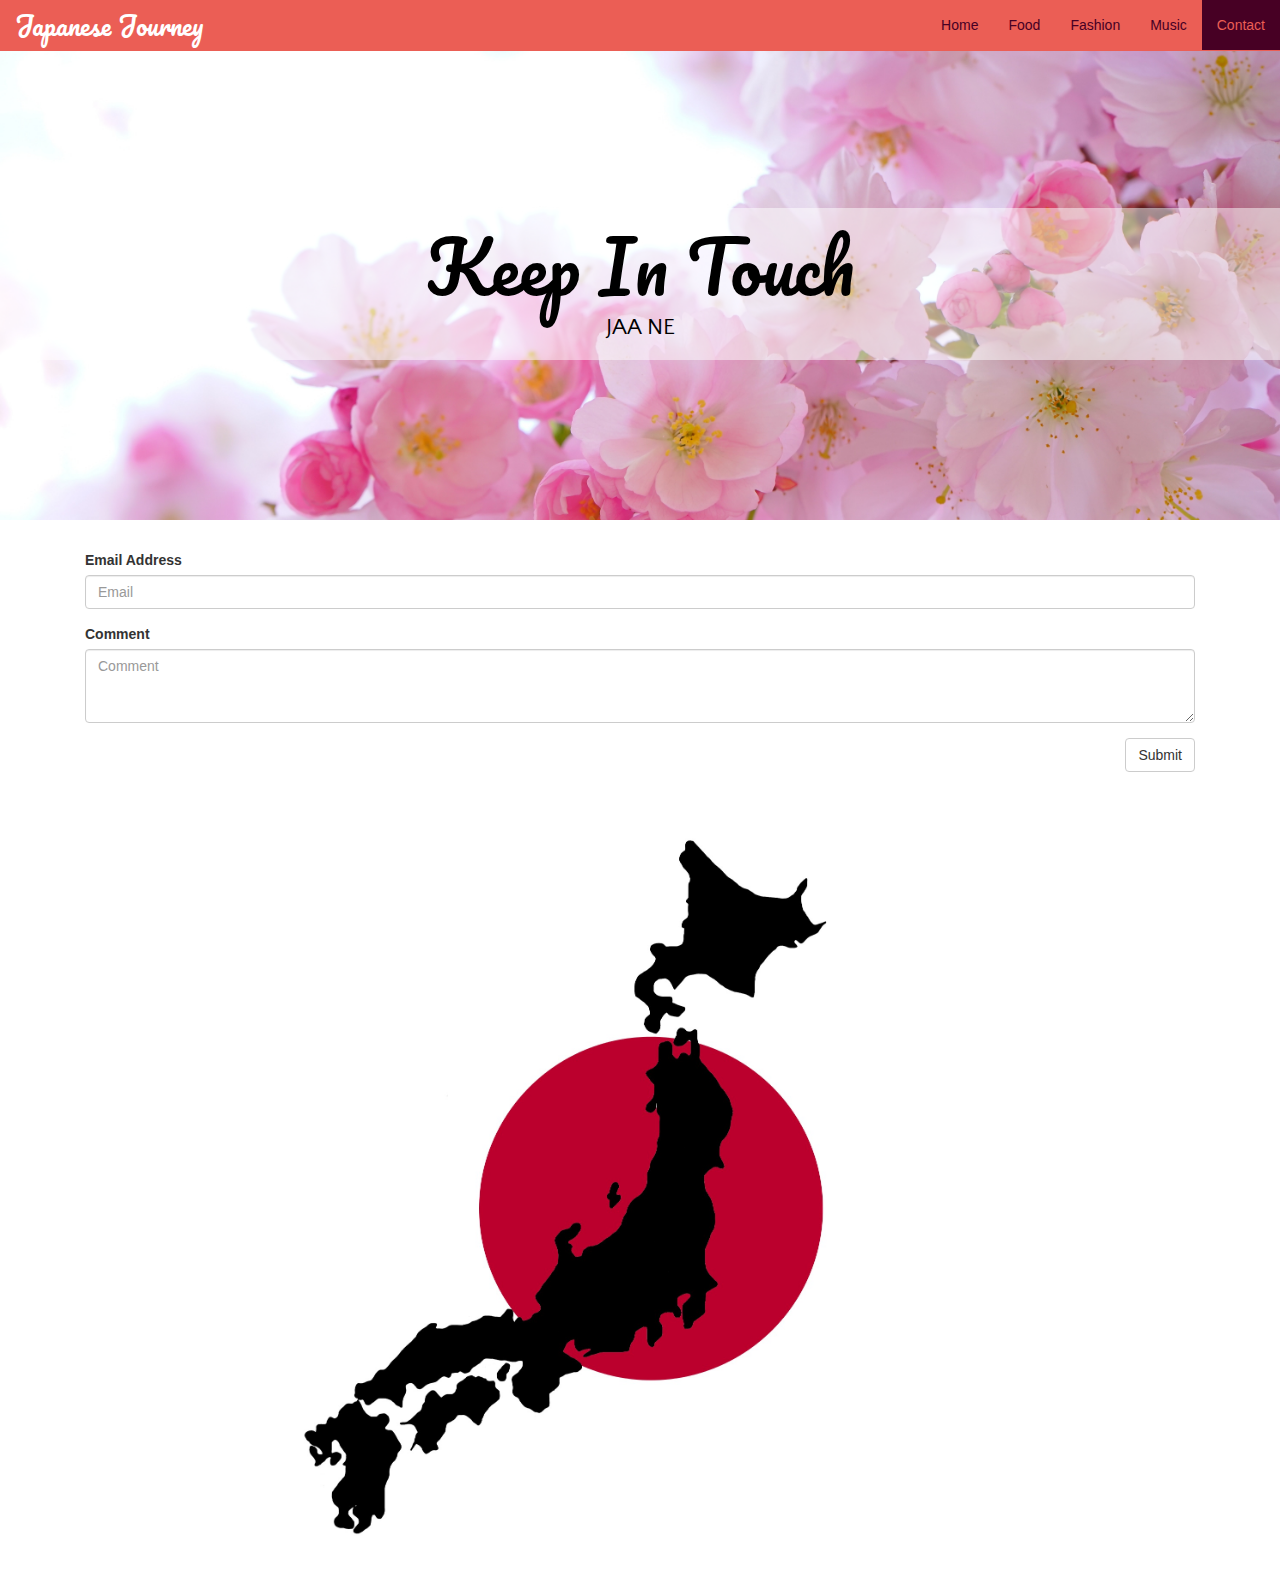
<file: contact.html>
CTYPE html>
<html>
<head>
    <meta charset="utf-8">
    <meta http-equiv="X-UA-Compatible" content="IE=edge">
    <meta name="viewport" content="width=device-width, initial-scale=1">
    <!-- The above 3 meta tags *must* come first in the head; any other head content must come *after* these tags -->
    <title>Japanese Journey</title>

    <!-- Bootstrap -->
    <link href="css/bootstrap.css" rel="stylesheet">
    <link href="css/styles.css" rel="stylesheet">
    <link href="https://fonts.googleapis.com/css?family=Kaushan+Script|Pacifico|Quattrocento+Sans" rel="stylesheet">

    <!-- HTML5 shim and Respond.js for IE8 support of HTML5 elements and media queries -->
    <!-- WARNING: Respond.js doesn't work if you view the page via file:// -->
    <!--[if lt IE 9]>
      <script src="https://oss.maxcdn.com/html5shiv/3.7.3/html5shiv.min.js"></script>
      <script src="https://oss.maxcdn.com/respond/1.4.2/respond.min.js"></script>
    <![endif]-->
  </head>
  <body>
        <nav class="navbar navbar-default navbar-fixed-top">
            <div class="container-fluid">
        <!-- Brand and toggle get grouped for better mobile display -->
                <div class="navbar-header">
                    <button type="button" class="navbar-toggle collapsed" data-toggle="collapse" data-target="#bs-example-navbar-collapse-1" aria-expanded="false">
                    <span class="sr-only">Toggle navigation</span>
                    <span class="icon-bar"></span>
                    <span class="icon-bar"></span>
                    <span class="icon-bar"></span>
                    </button>
                    <a class="navbar-brand" href="#">Japanese Journey</a>
                </div>

        <!-- Collect the nav links, forms, and other content for toggling -->
                <div class="collapse navbar-collapse" id="bs-example-navbar-collapse-1">
                    <ul class="nav navbar-nav navbar-right">
                        <li><a href="index.html">Home</a></li>
                        <li><a href="food.html">Food</a></li>
                        <li><a href="fashion.html">Fashion</a></li>
                        <li><a href="music.html">Music</a></li>
                        <li class="active"><a href="contact.html">Contact<span class="sr-only">(current)</span></a></li>
                    </ul>
                    </div><!-- /.navbar-collapse -->
                </div><!-- /.container-fluid -->
        </nav>
        
        <div class="jumbotron contact-container">
            <div class="contact-intro-title">
                <h1>Keep In Touch</h1>
                <h4>jaa ne</h4>
            </div>
        </div>
        
        <div class="container">
            <form>
                <div class="form-group col-sm-12 center-block">
                    <label for="form-email">Email Address</label>
                    <input type="email" class="form-control" id="form-email" placeholder="Email" required>
                </div>
                <div class="form-group col-sm-12 center-block">
                    <label for="form-password">Comment</label>
                    <textarea class="form-control" rows="3" placeholder="Comment"></textarea>
                </div>
                <div class="form-group col-sm-12 center-block">
                    <button type="submit" class="btn btn-default contact-margin">Submit</button>
                </div>
            </form>
            <img class="img-responsive" src="images/homepage-images/map.jpg">
        </div>
    
    <!-- form code here -->
    
    <!-- Keep the JS links at the bottom -->
    <script src="js/jquery.min.js"></script>
    <script src="js/bootstrap.min.js"></script>

  </body>
</html>
</file>
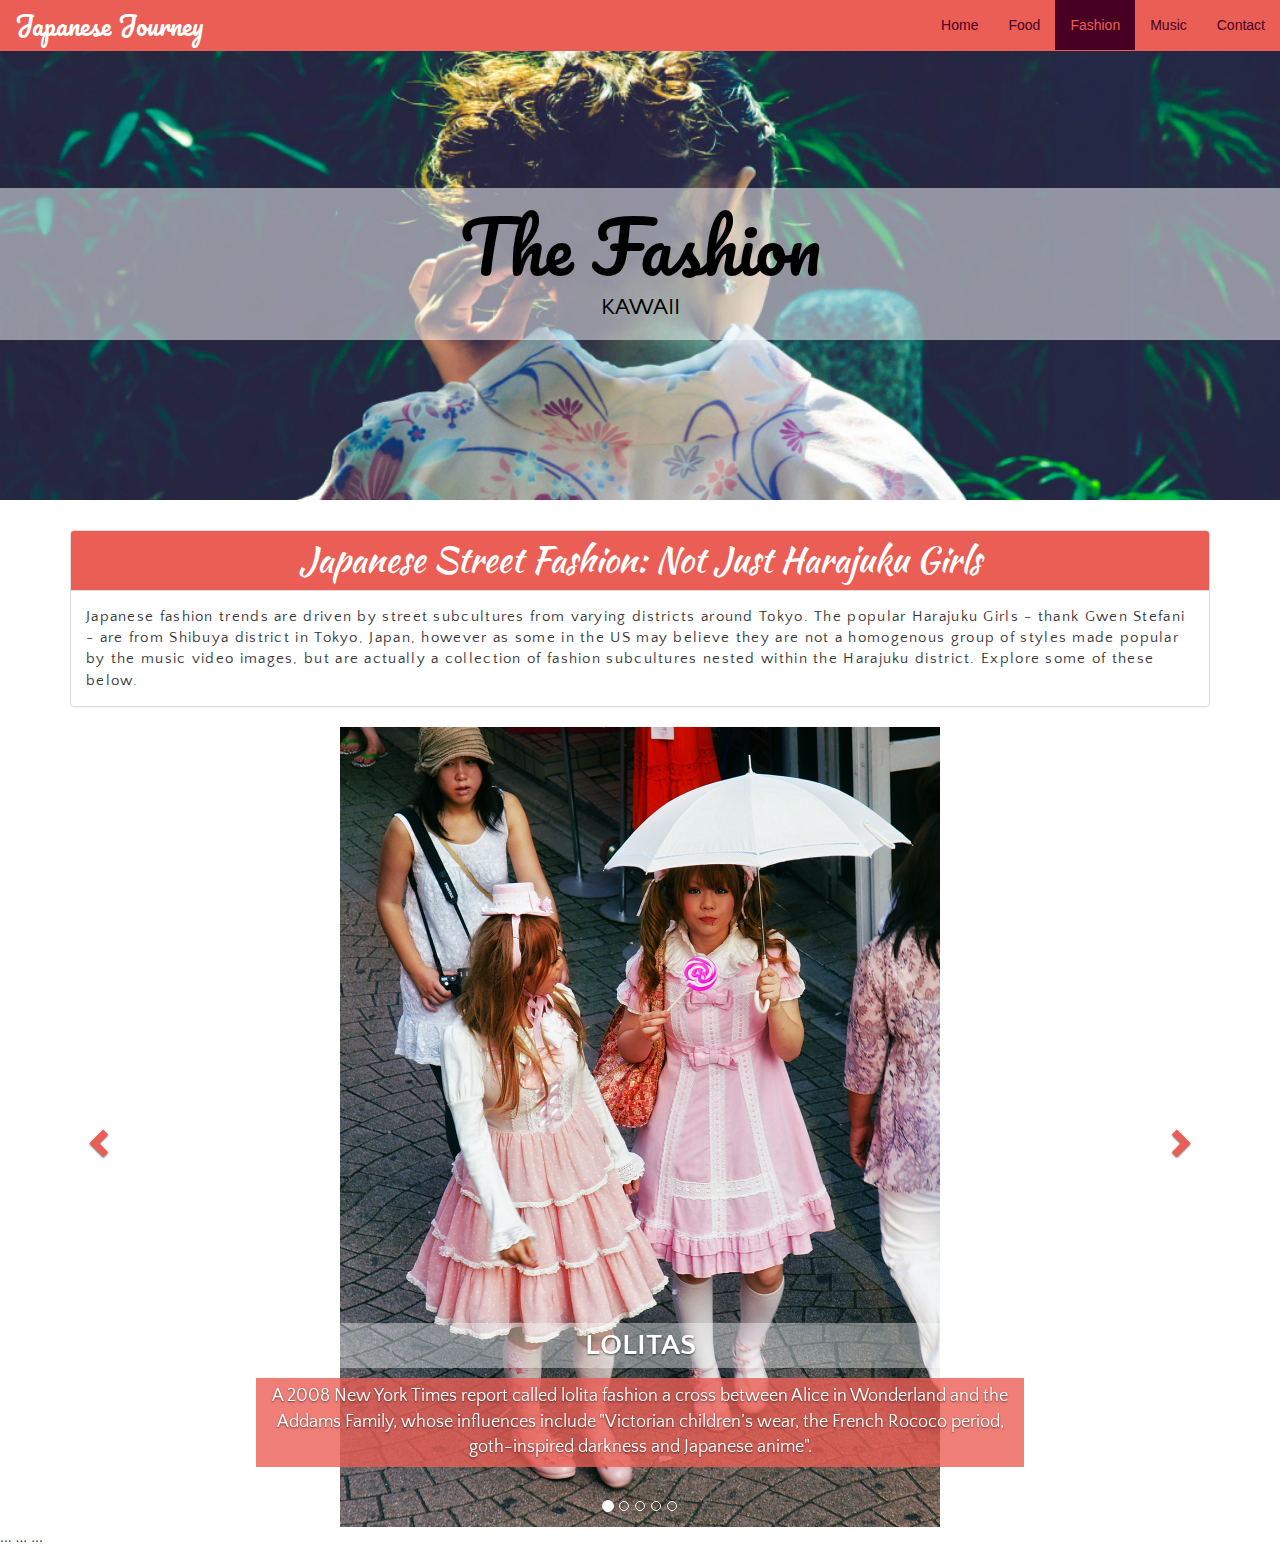
<file: fashion.html>
<!DOCTYPE html>
<html lang="en">
<head>
  <meta charset="UTF-8">
  <meta http-equiv="X-UA-Compatible" content="IE=edge">
  <meta name="viewport" content="width=device-width, initial-scale=1">
  <title></title>

  <!-- Bootstrap -->
  <link href="css/bootstrap.min.css" rel="stylesheet">
  <link rel="stylesheet" href="css/styles.css">
  <link href="https://fonts.googleapis.com/css?family=Kaushan+Script|Pacifico|Quattrocento+Sans" rel="stylesheet">

  <!-- HTML5 shim and Respond.js for IE8 support of HTML5 elements and media queries -->
  <!-- WARNING: Respond.js doesn't work if you view the page via file:// -->
  <!--[if lt IE 9]>
    <script src="https://oss.maxcdn.com/html5shiv/3.7.3/html5shiv.min.js"></script>
    <script src="https://oss.maxcdn.com/respond/1.4.2/respond.min.js"></script>
  <![endif]-->
</head>
<body>
      <nav class="navbar navbar-default navbar-fixed-top">
            <div class="container-fluid">
        <!-- Brand and toggle get grouped for better mobile display -->
                <div class="navbar-header">
                    <button type="button" class="navbar-toggle collapsed" data-toggle="collapse" data-target="#bs-example-navbar-collapse-1" aria-expanded="false">
                    <span class="sr-only">Toggle navigation</span>
                    <span class="icon-bar"></span>
                    <span class="icon-bar"></span>
                    <span class="icon-bar"></span>
                    </button>
                    <a class="navbar-brand" href="#">Japanese Journey</a>
                </div>

        <!-- Collect the nav links, forms, and other content for toggling -->
                <div class="collapse navbar-collapse" id="bs-example-navbar-collapse-1">
                    <ul class="nav navbar-nav navbar-right">
                        <li><a href="index.html">Home</a></li>
                        <li><a href="food.html">Food</a></li>
                        <li class="active"><a href="fashion.html">Fashion<span class="sr-only">(current)</span></a></li>
                        <li><a href="music.html">Music</a></li>
                        <li><a href="contact.html">Contact</a></li>
                    </ul>
                    </div><!-- /.navbar-collapse -->
                </div><!-- /.container-fluid -->
        </nav>
  <div class="jumbotron fashion-container">
        <div class="fashion-intro-title">
            <h1>the fashion</h1>
            <h4>kawaii</h4>
        </div>
  </div>
  
  <div class="container">
    <div class="panel panel-default">
      <div class="panel-heading">
        <h3 class="panel-title">Japanese Street Fashion: Not Just Harajuku Girls</h3>
      </div>
      <div class="panel-body">Japanese fashion trends are driven by street subcultures from varying districts around Tokyo. The popular Harajuku Girls - thank Gwen Stefani - are from Shibuya district in Tokyo, Japan, however as some in the US may believe they are not a homogenous group of styles made popular by the music video images, but are actually a collection of fashion subcultures nested within the Harajuku district. Explore some of these below.</div>
    </div>
  </div>
  
<!-- <div class="well-lg"> <p></p> </div> -->

  <div id="carousel-fashion" class="carousel slide" data-ride="carousel">
  <!-- Indicators -->
  <ol class="carousel-indicators">
    <li data-target="#carousel-fashion" data-slide-to="0" class="active"></li>
    <li data-target="#carousel-fashion" data-slide-to="1"></li>
    <li data-target="#carousel-fashion" data-slide-to="2"></li>
    <li data-target="#carousel-fashion" data-slide-to="3"></li>
    <li data-target="#carousel-fashion" data-slide-to="4"></li>
  </ol>

  <!-- Wrapper for slides -->
  <div class="carousel-inner" role="listbox">
    <div class="item active">
      <img src="images/fashion-images/lolita-japanese-fashion.jpg" alt="..." class="img-responsive center-block">
      <div class="carousel-caption">
        <h4>Lolitas</h4>
        <p>A 2008 New York Times report called lolita fashion a cross between Alice in Wonderland and the Addams Family, whose influences include "Victorian children’s wear, the French Rococo period, goth-inspired darkness and Japanese anime".</p>
      </div>
    </div>
    <div class="item">
      <img src="images/fashion-images/japanese-marshmallow-girl.jpg" alt="..." class="img-responsive center-block">
      <div class="carousel-caption">
        <h4>Marshmallow Girls</h4>
        <p>Changing perceptions for plus-sized women in Japan, Marshmallow Girls as they are now being referred to represent the beauty and fashion sense of chubbier Japanese women. Marshmallow Girls are so named because they are cute and fluffly like marshmallows.</p>
      </div>
    </div>
    ...
    <div class="item">
      <img src="images/fashion-images/mori-japanese-fashion.jpg" alt="..." class="img-responsive center-block">
      <div class="carousel-caption">
        <h4>Mori Girls</h4>
        <p>The concept of mori is to represent "a girl who looks like she is living in the forest," and the goal is to look natural and earthy, which is typically achieved by layering at least two or three items to get a soft and slightly billowy silhouette.</p>
      </div>
    </div>
    ...
    <div class="item">
      <img src="images/fashion-images/yama-girl-fashion.jpg" alt="..." class="img-responsive center-block">
      <div class="carousel-caption">
        <h4>Yama Girl</h4>
        <p>Yama means mountain. Yama Girls love hiking and looking good while doing it. Yama Girl style typically consists of a bright coat, a skirt, compression tights, leg warmers and hiking boots.</p>
      </div>
    </div>
    ...
    <div class="item">
      <img src="images/fashion-images/oji-girl-fashion.jpg" alt="..." class="img-responsive center-block">
      <div class="carousel-caption">
        <h4>Oji Girl</h4>
        <p>Oji meaning uncle or old man, describes the fashion subculture of 'old man girls'. Defined by their love for muted colors and oversized, comfortable clothing, Oji Girls are just slightly girly.</p>
      </div>
    </div>
  </div>

  <!-- Controls -->
  <a class="left carousel-control" href="#carousel-fashion" role="button" data-slide="prev">
    <span class="glyphicon glyphicon-chevron-left" aria-hidden="true"></span>
    <span class="sr-only">Previous</span>
  </a>
  <a class="right carousel-control" href="#carousel-fashion" role="button" data-slide="next">
    <span class="glyphicon glyphicon-chevron-right" aria-hidden="true"></span>
    <span class="sr-only">Next</span>
  </a>
</div>


  <!-- Keep the JS links at the bottom -->
  <script src="js/jquery.min.js"></script>
  <script src="js/bootstrap.min.js"></script>
</body>
</html>
</file>
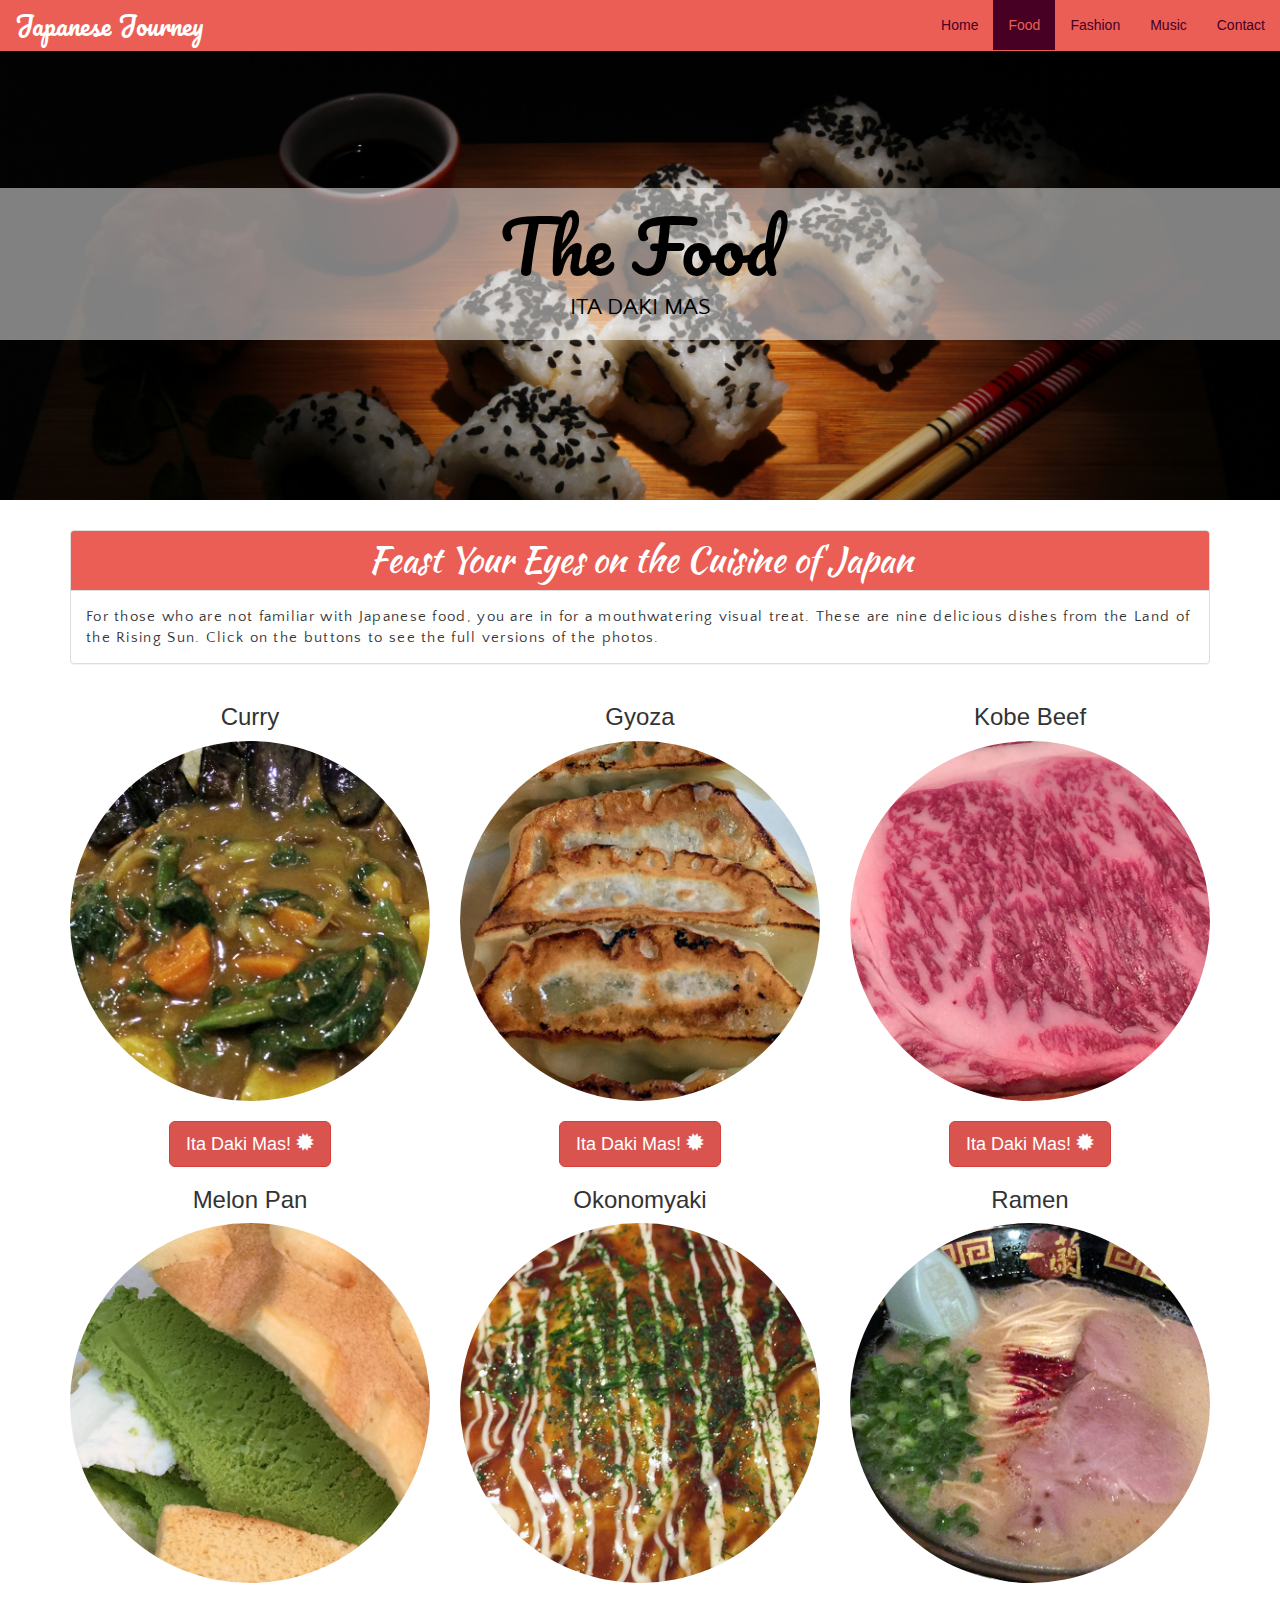
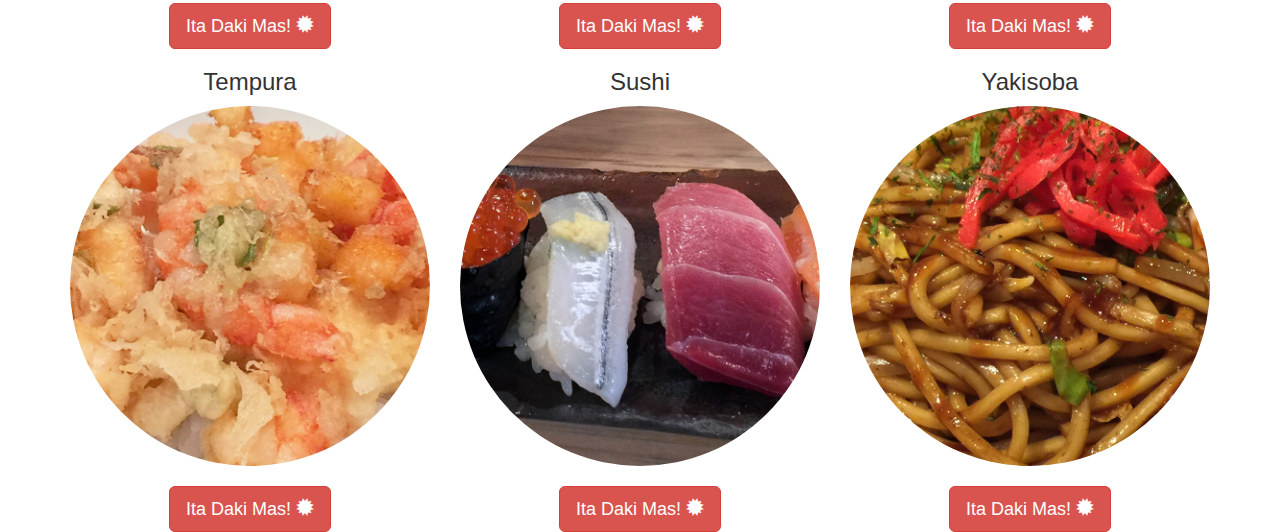
<file: food.html>
<!DOCTYPE html>
<html>
<head>
    <meta charset="utf-8">
    <meta http-equiv="X-UA-Compatible" content="IE=edge">
    <meta name="viewport" content="width=device-width, initial-scale=1">
    <!-- The above 3 meta tags *must* come first in the head; any other head content must come *after* these tags -->
    <title>Japanese Journey</title>

    <!-- Bootstrap -->
    <link href="css/bootstrap.css" rel="stylesheet">
    <link href="css/styles.css" rel="stylesheet">
    <link href="https://fonts.googleapis.com/css?family=Kaushan+Script|Pacifico|Quattrocento+Sans" rel="stylesheet">

    <!-- HTML5 shim and Respond.js for IE8 support of HTML5 elements and media queries -->
    <!-- WARNING: Respond.js doesn't work if you view the page via file:// -->
    <!--[if lt IE 9]>
      <script src="https://oss.maxcdn.com/html5shiv/3.7.3/html5shiv.min.js"></script>
      <script src="https://oss.maxcdn.com/respond/1.4.2/respond.min.js"></script>
    <![endif]-->
  </head>
  <body>
        <nav class="navbar navbar-default navbar-fixed-top">
            <div class="container-fluid">
        <!-- Brand and toggle get grouped for better mobile display -->
                <div class="navbar-header">
                    <button type="button" class="navbar-toggle collapsed" data-toggle="collapse" data-target="#bs-example-navbar-collapse-1" aria-expanded="false">
                    <span class="sr-only">Toggle navigation</span>
                    <span class="icon-bar"></span>
                    <span class="icon-bar"></span>
                    <span class="icon-bar"></span>
                    </button>
                    <a class="navbar-brand" href="#">Japanese Journey</a>
                </div>

        <!-- Collect the nav links, forms, and other content for toggling -->
                <div class="collapse navbar-collapse" id="bs-example-navbar-collapse-1">
                    <ul class="nav navbar-nav navbar-right">
                        <li><a href="index.html">Home</a></li>
                        <li class="active"><a href="food.html">Food<span class="sr-only">(current)</span></a></li>
                        <li><a href="fashion.html">Fashion</a></li>
                        <li><a href="music.html">Music</a></li>
                        <li><a href="contact.html">Contact</a></li>
                    </ul>
                    </div><!-- /.navbar-collapse -->
                </div><!-- /.container-fluid -->
        </nav>
        
        <div class="jumbotron food-container">
            <div class="food-intro-title">
                <h1>The Food</h1>
                <h4>Ita Daki Mas</h4>
            </div>
        </div>
        
        <div class="container">    
            <div class="panel panel-default">
                <div class="panel-heading">
                    <h3 class="panel-title">Feast Your Eyes on the Cuisine of Japan</h3>
                </div>
                <div class="panel-body">
                    For those who are not familiar with Japanese food, you are in for a mouthwatering visual treat. These are nine delicious dishes from the Land of the Rising Sun. Click on the buttons to see the full versions of the photos.
                </div>
            </div>
        
            <div class="row">
                
                <div class="col-lg-4 col-md-6 col-sm-12 center-block" align="center">
                    <h3 align="center">Curry</h3>
                    <img src="images/food-images/curry2.jpg" alt="rice covered in curry sauce with vegetables" class="img-responsive img-circle" data-toggle="modal" data-target="#myModal1">
                    <br>
                    <button type="button" class="btn btn-danger btn-lg float_center" data-toggle="modal" data-target="#myModal1">Ita Daki Mas! <span class="glyphicon glyphicon-certificate" aria-hidden="true"></span></button>
                </div>
                
                <div class="col-lg-4 col-md-6 col-sm-12 center-block" align="center">
                    <h3 align="center">Gyoza</h3>
                    <img src="images/food-images/gyoza2.jpg" alt="gyoza, Japanese dumplings" class="img-responsive img-circle" data-toggle="modal" data-target="#myModal2">
                    <br>
                    <button type="button" class="btn btn-danger btn-lg float_center" data-toggle="modal" data-target="#myModal2">Ita Daki Mas! <span class="glyphicon glyphicon-certificate" aria-hidden="true"></span></button>
                </div>
                
                <div class="col-lg-4 col-md-6 col-sm-12 center-block" align="center">
                    <h3 align="center">Kobe Beef</h3>
                    <img src="images/food-images/beef2.jpg" alt="kobe beef" class="img-responsive img-circle" data-toggle="modal" data-target="#myModal3">
                    <br>
                    <button type="button" class="btn btn-danger btn-lg float_center" data-toggle="modal" data-target="#myModal3">Ita Daki Mas! <span class="glyphicon glyphicon-certificate" aria-hidden="true"></span></button>
                </div>
                
                <div class="col-lg-4 col-md-6 col-sm-12 center-block" align="center">
                    <h3 align="center">Melon Pan</h3>
                    <img src="images/food-images/pan2.jpg" alt="sweet melon-flavored bread with green tea ice cream" class="img-responsive img-circle" data-toggle="modal" data-target="#myModal4">
                    <br>
                    <button type="button" class="btn btn-danger btn-lg float_center" data-toggle="modal" data-target="#myModal4">Ita Daki Mas! <span class="glyphicon glyphicon-certificate" aria-hidden="true"></span></button>
                </div>
                
                <div class="col-lg-4 col-md-6 col-sm-12 center-block" align="center">
                    <h3 align="center">Okonomyaki</h3>
                    <img src="images/food-images/okonomyaki2.jpg" alt="savory street food pancake" class="img-responsive img-circle" data-toggle="modal" data-target="#myModal5">
                    <br>
                    <button type="button" class="btn btn-danger btn-lg float_center" data-toggle="modal" data-target="#myModal5">Ita Daki Mas! <span class="glyphicon glyphicon-certificate" aria-hidden="true"></span></button>
                </div>
                
                <div class="col-lg-4 col-md-6 col-sm-12 center-block" align="center">
                    <h3 align="center">Ramen</h3>
                    <img src="images/food-images/ramen2.jpg" alt="ramen" class="img-responsive img-circle" data-toggle="modal" data-target="#myModal6">
                    <br>
                    <button type="button" class="btn btn-danger btn-lg float_center" data-toggle="modal" data-target="#myModal6">Ita Daki Mas! <span class="glyphicon glyphicon-certificate" aria-hidden="true"></span></button>
                </div>
                
                <div class="col-lg-4 col-md-6 col-sm-12 center-block" align="center">
                    <h3 align="center">Tempura</h3>
                    <img src="images/food-images/tempura2.jpg" alt="a seafood fritter made with tempura batter" class="img-responsive img-circle" data-toggle="modal" data-target="#myModal7">
                    <br>
                    <button type="button" class="btn btn-danger btn-lg float_center" data-toggle="modal" data-target="#myModal7">Ita Daki Mas! <span class="glyphicon glyphicon-certificate" aria-hidden="true"></span></button>
                </div>
                
                <div class="col-lg-4 col-md-6 col-sm-12 center-block" align="center">
                    <h3 align="center">Sushi</h3>
                    <img src="images/food-images/sushi2.jpg" alt="fresh sushi" class="img-responsive img-circle" data-toggle="modal" data-target="#myModal8">
                    <br>
                    <button type="button" class="btn btn-danger btn-lg float_center" data-toggle="modal" data-target="#myModal8">Ita Daki Mas! <span class="glyphicon glyphicon-certificate" aria-hidden="true"></span></button>
                </div>
                
                <div class="col-lg-4 col-md-6 col-sm-12 center-block" align="center">
                    <h3 align="center">Yakisoba</h3>
                    <img src="images/food-images/yakisoba2.jpg" alt="stir-fried noodles with vegetables and pork" class="img-responsive img-circle" data-toggle="modal" data-target="#myModal9">
                    <br>
                    <button type="button" class="btn btn-danger btn-lg float_center" data-toggle="modal" data-target="#myModal9">Ita Daki Mas! <span class="glyphicon glyphicon-certificate" aria-hidden="true"></span></button>
                </div>
                
            </div>
        </div>
        
<!-- myModal1 -->

    <div class="modal fade bs-example-modal-lg" id="myModal1" tabindex="-1" role="dialog" aria-labelledby="myLargeModalLabel">
        <div class="modal-dialog modal-lg" role="document">
            <div class="modal-content">
                <div class="modal-header">
                    <button type="button" class="close" data-dismiss="modal" aria-label="Close"><span aria-hidden="true">&times;</span></button>
                    <h4 class="modal-title" id="myModalLabel">Curry</h4>
                </div>
                <div class="modal-body">
                    <img class="img-responsive" src="images/food-images/curry.jpg">
                    <p class="modal-p" align="center">Japanese-style curry is comforting, homey, dish comprised of sweet and savory flavors. This curry is often found spooned over rice with a variety of different toppings.</p>
                </div>
                <div class="modal-footer">
                <button type="button" class="btn btn-default"><a href="https://en.wikipedia.org/wiki/Japanese_curry" target="_blank">Wikipedia</a></button>
                <button type="button" class="btn btn-default" data-dismiss="modal">Close</button>
                </div>
            </div>
        </div>
    </div>

<!-- myModal2 -->

    <div class="modal fade bs-example-modal-lg" id="myModal2" tabindex="-1" role="dialog" aria-labelledby="myLargeModalLabel">
        <div class="modal-dialog modal-lg" role="document">
            <div class="modal-content">
                <div class="modal-header">
                    <button type="button" class="close" data-dismiss="modal" aria-label="Close"><span aria-hidden="true">&times;</span></button>
                    <h4 class="modal-title" id="myModalLabel">Gyoza</h4>
                </div>
                <div class="modal-body">
                    <img class="img-responsive" src="images/food-images/gyoza.jpg">
                    <p class="modal-p" align="center">These dumplings are often filled with minced pork, chopped cabbage, chives, ginger, and garlic. They are often accompanied by a dipping sauce.</p>
                </div>
                <div class="modal-footer">
                <button type="button" class="btn btn-default"><a href="https://en.wikipedia.org/wiki/Jiaozi#Japanese_version" target="_blank">Wikipedia</a></button>
                <button type="button" class="btn btn-default" data-dismiss="modal">Close</button>
                </div>
            </div>
        </div>
    </div>

<!-- myModal3 -->

    <div class="modal fade bs-example-modal-lg" id="myModal3" tabindex="-1" role="dialog" aria-labelledby="myLargeModalLabel">
        <div class="modal-dialog modal-lg" role="document">
            <div class="modal-content">
                <div class="modal-header">
                    <button type="button" class="close" data-dismiss="modal" aria-label="Close"><span aria-hidden="true">&times;</span></button>
                    <h4 class="modal-title" id="myModalLabel">Kobe Beef</h4>
                </div>
                <div class="modal-body">
                    <img class="img-responsive" src="images/food-images/beef.jpg">
                    <p class="modal-p" align="center">Kobe Beef is a luxury food that comes from Wagyu cattle. This meat is famous for being deliciously fatty and delicate.</p>
                </div>
                <div class="modal-footer">
                <button type="button" class="btn btn-default"><a href="https://en.wikipedia.org/wiki/Kobe_beef" target="_blank">Wikipedia</a></button>
                <button type="button" class="btn btn-default" data-dismiss="modal">Close</button>
                </div>
            </div>
        </div>
    </div>

<!-- myModal4 -->

    <div class="modal fade bs-example-modal-lg" id="myModal4" tabindex="-1" role="dialog" aria-labelledby="myLargeModalLabel">
        <div class="modal-dialog modal-lg" role="document">
            <div class="modal-content">
                <div class="modal-header">
                    <button type="button" class="close" data-dismiss="modal" aria-label="Close"><span aria-hidden="true">&times;</span></button>
                    <h4 class="modal-title" id="myModalLabel">Melon Pan</h4>
                </div>
                <div class="modal-body">
                    <img class="img-responsive" src="images/food-images/pan.jpg">
                    <p class="modal-p" align="center">Melon pan is a sweet honeydew-flavored bread topped with a cookie-like, crust. This particular dessert uses melon pan as the bread for a matcha ice cream sandwich.</p>
                </div>
                <div class="modal-footer">
                <button type="button" class="btn btn-default"><a href="https://en.wikipedia.org/wiki/Melonpan" target="_blank">Wikipedia</a></button>
                <button type="button" class="btn btn-default" data-dismiss="modal">Close</button>
                </div>
            </div>
        </div>
    </div>

<!-- myModal5 -->

    <div class="modal fade bs-example-modal-lg" id="myModal5" tabindex="-1" role="dialog" aria-labelledby="myLargeModalLabel">
        <div class="modal-dialog modal-lg" role="document">
            <div class="modal-content">
                <div class="modal-header">
                    <button type="button" class="close" data-dismiss="modal" aria-label="Close"><span aria-hidden="true">&times;</span></button>
                    <h4 class="modal-title" id="myModalLabel">Okonomyaki</h4>
                </div>
                <div class="modal-body">
                    <img class="img-responsive" src="images/food-images/okonomyaki.jpg">
                    <p class="modal-p" align="center">Okonomiyaki is a pancake is made with cabbage, seafood, and fatty pork. The toppings include a sweet brown sauce, mayonnaise, dried bonito shavings, and nori flakes.</p>
                </div>
                <div class="modal-footer">
                <button type="button" class="btn btn-default"><a href="https://en.wikipedia.org/wiki/Okonomiyaki" target="_blank">Wikipedia</a></button>
                <button type="button" class="btn btn-default" data-dismiss="modal">Close</button>
                </div>
            </div>
        </div>
    </div>

<!-- myModal6 -->

    <div class="modal fade bs-example-modal-lg" id="myModal6" tabindex="-1" role="dialog" aria-labelledby="myLargeModalLabel">
        <div class="modal-dialog modal-lg" role="document">
            <div class="modal-content">
                <div class="modal-header">
                    <button type="button" class="close" data-dismiss="modal" aria-label="Close"><span aria-hidden="true">&times;</span></button>
                    <h4 class="modal-title" id="myModalLabel">Ramen</h4>
                </div>
                <div class="modal-body">
                    <img class="img-responsive" src="images/food-images/ramen.jpg">
                    <p class="modal-p" align="center">Ramen can be found everywhere in Japan! A typical bowl of ramen features noodles, toppings, and most importantly, a flavorful broth.</p>
                </div>
                <div class="modal-footer">
                <button type="button" class="btn btn-default"><a href="https://en.wikipedia.org/wiki/Ramen" target="_blank">Wikipedia</a></button>
                <button type="button" class="btn btn-default" data-dismiss="modal">Close</button>
                </div>
            </div>
        </div>
    </div>

<!-- myModal7 -->

    <div class="modal fade bs-example-modal-lg" id="myModal7" tabindex="-1" role="dialog" aria-labelledby="myLargeModalLabel">
        <div class="modal-dialog modal-lg" role="document">
            <div class="modal-content">
                <div class="modal-header">
                    <button type="button" class="close" data-dismiss="modal" aria-label="Close"><span aria-hidden="true">&times;</span></button>
                    <h4 class="modal-title" id="myModalLabel">Tempura</h4>
                </div>
                <div class="modal-body">
                    <img class="img-responsive" src="images/food-images/tempura.jpg">
                    <p class="modal-p" align="center">Who doesn't love fried food? The Japanese like to fry a wide variety of foods, from sweet potato to shrimp, in delicate, crispy, tempura batter.</p>
                </div>
                <div class="modal-footer">
                <button type="button" class="btn btn-default"><a href="https://en.wikipedia.org/wiki/Tempura" target="_blank">Wikipedia</a></button>
                <button type="button" class="btn btn-default" data-dismiss="modal">Close</button>
                </div>
            </div>
        </div>
    </div>

<!-- myModal8 -->

    <div class="modal fade bs-example-modal-lg" id="myModal8" tabindex="-1" role="dialog" aria-labelledby="myLargeModalLabel">
        <div class="modal-dialog modal-lg" role="document">
            <div class="modal-content">
                <div class="modal-header">
                    <button type="button" class="close" data-dismiss="modal" aria-label="Close"><span aria-hidden="true">&times;</span></button>
                    <h4 class="modal-title" id="myModalLabel">Sushi</h4>
                </div>
                <div class="modal-body">
                    <img class="img-responsive" src="images/food-images/sushi.jpg">
                    <p class="modal-p" align="center">Sushi is a beloved food where fish and seafood are served raw on top of rice. Chefs have to train for several years to become masters at the art of sushi-making.</p>
                </div>
                <div class="modal-footer">
                <button type="button" class="btn btn-default"><a href="https://en.wikipedia.org/wiki/Sushi" target="_blank">Wikipedia</a></button>
                <button type="button" class="btn btn-default" data-dismiss="modal">Close</button>
                </div>
            </div>
        </div>
    </div>

<!-- myModal9 -->

    <div class="modal fade bs-example-modal-lg" id="myModal9" tabindex="-1" role="dialog" aria-labelledby="myLargeModalLabel">
        <div class="modal-dialog modal-lg" role="document">
            <div class="modal-content">
                <div class="modal-header">
                    <button type="button" class="close" data-dismiss="modal" aria-label="Close"><span aria-hidden="true">&times;</span></button>
                    <h4 class="modal-title" id="myModalLabel">Modal title</h4>
                </div>
                <div class="modal-body">
                    <img class="img-responsive" src="images/food-images/yakisoba.jpg">
                    <p class="modal-p" align="center">Yakisoba is a stir-fried noodle dish. These savory noodles are often tossed in a brown sauce, seared pork, pickles, and sliced cabbage.</p>
                </div>
                <div class="modal-footer">
                <button type="button" class="btn btn-default"><a href="https://en.wikipedia.org/wiki/Yakisoba" target="_blank">Wikipedia</a></button>
                <button type="button" class="btn btn-default" data-dismiss="modal">Close</button>
                </div>
            </div>
        </div>
    </div>

  <!-- Keep the JS links at the bottom -->
  <script src="js/jquery.min.js"></script>
  <script src="js/bootstrap.min.js"></script>

  </body>
</html>
</file>
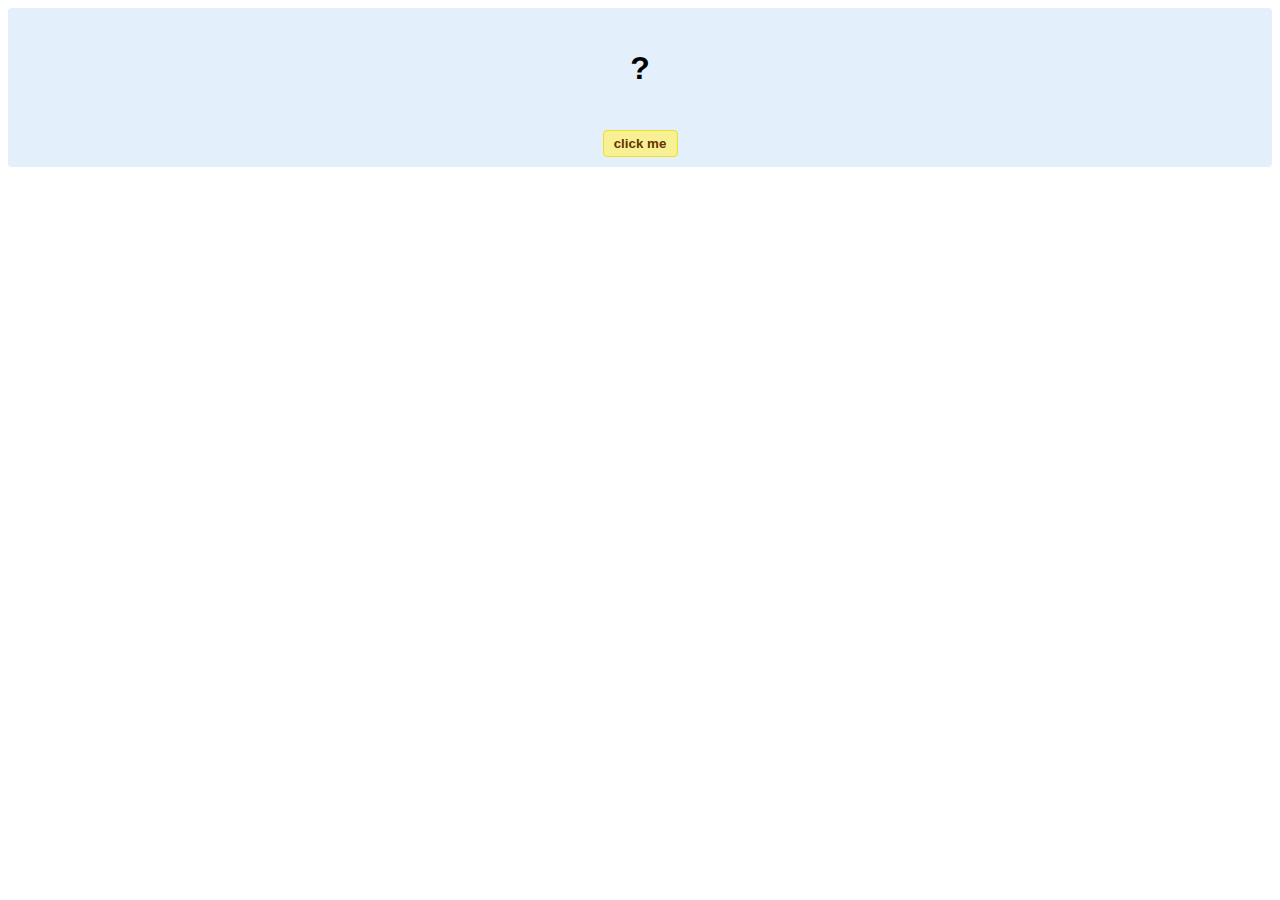
<file: hello-world.html>
<!DOCTYPE html>
<!-- HTML5 Hello world by kirupa - http://www.kirupa.com/html5/getting_your_feet_wet_html5_pg1.htm -->
<html lang="en-us">

<head>
<meta charset="utf-8">
<title>Hello...</title>
<style type="text/css">
#mainContent {
	font-family: Arial, Helvetica, sans-serif;
	font-size: xx-large;
	font-weight: bold;
	background-color: #E3F0FB;
	border-radius: 4px;
	padding: 10px;
	text-align: center;
}
.buttonStyle {
	border-radius: 4px;
	border: thin solid #F0E020;
	padding: 5px;
	background-color: #F8F094;
	font-family: "Segoe UI", Tahoma, Geneva, Verdana, sans-serif;
	font-weight: bold;
	color: #663300;
	width: 75px;
}

.buttonStyle:hover {
	border: thin solid #FFCC00;
	background-color: #FCF9D6;
	color: #996633;
	cursor: pointer;
}
.buttonStyle:active {
	border: thin solid #99CC00;
	background-color: #F5FFD2;
	color: #669900;
	cursor: pointer;
}

</style>
</head>

<body>
<div id="mainContent">
<p id="helloText">?</p>
<button id="clickButton" class="buttonStyle">click me</button>
</div>
<script> 
var myButton = document.getElementById("clickButton");
var myText = document.getElementById("helloText");

myButton.addEventListener('click', doSomething, false)

function doSomething() {
	myText.textContent = "hello, world!";
}
</script>

</body>
</html>
</file>
<file: css/styles.css>
/*! normalize.css v7.0.0 | MIT License | github.com/necolas/normalize.css */

/* Document
   ========================================================================== */

/**
 * 1. Correct the line height in all browsers.
 * 2. Prevent adjustments of font size after orientation changes in
 *    IE on Windows Phone and in iOS.
 */

html {
  line-height: 1.15; /* 1 */
  -ms-text-size-adjust: 100%; /* 2 */
  -webkit-text-size-adjust: 100%; /* 2 */
}

/* Sections
   ========================================================================== */

/**
 * Remove the margin in all browsers (opinionated).
 */

body {
  margin: 0;
}

/**
 * Add the correct display in IE 9-.
 */

article,
aside,
footer,
header,
nav,
section {
  display: block;
}

/**
 * Correct the font size and margin on `h1` elements within `section` and
 * `article` contexts in Chrome, Firefox, and Safari.
 */

h1 {
  font-size: 2em;
  margin: 0.67em 0;
}

/* Grouping content
   ========================================================================== */

/**
 * Add the correct display in IE 9-.
 * 1. Add the correct display in IE.
 */

figcaption,
figure,
main { /* 1 */
  display: block;
}

/**
 * Add the correct margin in IE 8.
 */

figure {
  margin: 1em 40px;
}

/**
 * 1. Add the correct box sizing in Firefox.
 * 2. Show the overflow in Edge and IE.
 */

hr {
  box-sizing: content-box; /* 1 */
  height: 0; /* 1 */
  overflow: visible; /* 2 */
}

/**
 * 1. Correct the inheritance and scaling of font size in all browsers.
 * 2. Correct the odd `em` font sizing in all browsers.
 */

pre {
  font-family: monospace, monospace; /* 1 */
  font-size: 1em; /* 2 */
}

/* Text-level semantics
   ========================================================================== */

/**
 * 1. Remove the gray background on active links in IE 10.
 * 2. Remove gaps in links underline in iOS 8+ and Safari 8+.
 */

a {
  background-color: transparent; /* 1 */
  -webkit-text-decoration-skip: objects; /* 2 */
}

/**
 * 1. Remove the bottom border in Chrome 57- and Firefox 39-.
 * 2. Add the correct text decoration in Chrome, Edge, IE, Opera, and Safari.
 */

abbr[title] {
  border-bottom: none; /* 1 */
  text-decoration: underline; /* 2 */
  text-decoration: underline dotted; /* 2 */
}

/**
 * Prevent the duplicate application of `bolder` by the next rule in Safari 6.
 */

b,
strong {
  font-weight: inherit;
}

/**
 * Add the correct font weight in Chrome, Edge, and Safari.
 */

b,
strong {
  font-weight: bolder;
}

/**
 * 1. Correct the inheritance and scaling of font size in all browsers.
 * 2. Correct the odd `em` font sizing in all browsers.
 */

code,
kbd,
samp {
  font-family: monospace, monospace; /* 1 */
  font-size: 1em; /* 2 */
}

/**
 * Add the correct font style in Android 4.3-.
 */

dfn -style: italic;
}

/**
 * Add the correct background and color in IE 9-.
 */

mark {
  background-color: #ff0;
  color: #000;
}

/**
 * Add the correct font size in all browsers.
 */

small {
  font-size: 80%;
}

/**
 * Prevent `sub` and `sup` elements from affecting the line height in
 * all browsers.
 */

sub,
sup {
  font-size: 75%;
  line-height: 0;
  position: relative;
  vertical-align: baseline;
}

sub {
  bottom: -0.25em;
}

sup {
  top: -0.5em;
}

/* Embedded content
   ========================================================================== */

/**
 * Add the correct display in IE 9-.
 */

audio,
video {
  display: inline-block;
}

/**
 * Add the correct display in iOS 4-7.
 */

audio:not([controls]) {
  display: none;
  height: 0;
}

/**
 * Remove the border on images inside links in IE 10-.
 */

img {
  border-style: none;
}

/**
 * Hide the overflow in IE.
 */

svg:not(:root) {
  overflow: hidden;
}

/* Forms
   ========================================================================== */

/**
 * 1. Change the font styles in all browsers (opinionated).
 * 2. Remove the margin in Firefox and Safari.
 */

button,
input,
optgroup,
select,
textarea {
  font-family: sans-serif; /* 1 */
  font-size: 100%; /* 1 */
  line-height: 1.15; /* 1 */
  margin: 0; /* 2 */
}

/**
 * Show the overflow in IE.
 * 1. Show the overflow in Edge.
 */

button,
input { /* 1 */
  overflow: visible;
}

/**
 * Remove the inheritance of text transform in Edge, Firefox, and IE.
 * 1. Remove the inheritance of text transform in Firefox.
 */

button,
select { /* 1 */
  text-transform: none;
}

/**
 * 1. Prevent a WebKit bug where (2) destroys native `audio` and `video`
 *    controls in Android 4.
 * 2. Correct the inability to style clickable types in iOS and Safari.
 */

button,
html [type="button"], /* 1 */
[type="reset"],
[type="submit"] {
  -webkit-appearance: button; /* 2 */
}

/**
 * Remove the inner border and padding in Firefox.
 */

button::-moz-focus-inner,
[type="button"]::-moz-focus-inner,
[type="reset"]::-moz-focus-inner,
[type="submit"]::-moz-focus-inner {
  border-style: none;
  padding: 0;
}

/**
 * Restore the focus styles unset by the previous rule.
 */

button:-moz-focusring,
[type="button"]:-moz-focusring,
[type="reset"]:-moz-focusring,
[type="submit"]:-moz-focusring {
  outline: 1px dotted ButtonText;
}

/**
 * Correct the padding in Firefox.
 */

fieldset {
  padding: 0.35em 0.75em 0.625em;
}

/**
 * 1. Correct the text wrapping in Edge and IE.
 * 2. Correct the color inheritance from `fieldset` elements in IE.
 * 3. Remove the padding so developers are not caught out when they zero out
 *    `fieldset` elements in all browsers.
 */

legend {
  box-sizing: border-box; /* 1 */
  color: inherit; /* 2 */
  display: table; /* 1 */
  max-width: 100%; /* 1 */
  padding: 0; /* 3 */
  white-space: normal; /* 1 */
}

/**
 * 1. Add the correct display in IE 9-.
 * 2. Add the correct vertical alignment in Chrome, Firefox, and Opera.
 */

progress {
  display: inline-block; /* 1 */
  vertical-align: baseline; /* 2 */
}

/**
 * Remove the default vertical scrollbar in IE.
 */

textarea {
  overflow: auto;
}

/**
 * 1. Add the correct box sizing in IE 10-.
 * 2. Remove the padding in IE 10-.
 */

[type="checkbox"],
[type="radio"] {
  box-sizing: border-box; /* 1 */
  padding: 0; /* 2 */
}

/**
 * Correct the cursor style of increment and decrement buttons in Chrome.
 */

[type="number"]::-webkit-inner-spin-button,
[type="number"]::-webkit-outer-spin-button {
  height: auto;
}

/**
 * 1. Correct the odd appearance in Chrome and Safari.
 * 2. Correct the outline style in Safari.
 */

[type="search"] {
  -webkit-appearance: textfield; /* 1 */
  outline-offset: -2px; /* 2 */
}

/**
 * Remove the inner padding and cancel buttons in Chrome and Safari on macOS.
 */

[type="search"]::-webkit-search-cancel-button,
[type="search"]::-webkit-search-decoration {
  -webkit-appearance: none;
}

/**
 * 1. Correct the inability to style clickable types in iOS and Safari.
 * 2. Change font properties to `inherit` in Safari.
 */

::-webkit-file-upload-button {
  -webkit-appearance: button; /* 1 */
  font: inherit; /* 2 */
}

/* Interactive
   ========================================================================== */

/*
 * Add the correct display in IE 9-.
 * 1. Add the correct display in Edge, IE, and Firefox.
 */

details, /* 1 */
menu {
  display: block;
}

/*
 * Add the correct display in all browsers.
 */

summary {
  display: list-item;
}

/* Scripting
   ========================================================================== */

/**
 * Add the correct display in IE 9-.
 */

canvas {
  display: inline-block;
}

/**
 * Add the correct display in IE.
 */

template {
  display: none;
}

/* Hidden
   ========================================================================== */

/**
 * Add the correct display in IE 10-.
 */

[hidden] {
  display: none;
}

/*END OF NORMALIZE CSS*/

/*SITE-WIDE CSS*/

body {
    background-color: #FFFFFF;
}

.navbar-default .navbar-nav > li > a {
    color: #470024;
}

.navbar {
    background-color: #EB5E55;
    border-color: #EB5E55;
}

.navbar-default .navbar-brand {
    color: #470024;
    font-family: 'Pacifico', cursive;
    font-size: 25px;
}

.navbar-default .navbar-brand:hover {
  color: #ffffff;
}

.navbar-default .navbar-nav > .active > a, .navbar-default .navbar-nav > .active > a:hover, .navbar-default .navbar-nav > .active > a:focus {
    color: #EB5E55;
    background-color: #470024;
}

/*END OF SITE-WIDE CSS*/

/*FASHION PAGE CSS*/
.fashion-container {
    background-image: url('../images/fashion-images/fashion-jumbotron-image.jpg');
    height: 500px;
    background-size: cover;
}

.fashion-intro-title {
  background-color: rgba(255,255,255,0.5);
  margin-top: 140px;
}

.fashion-intro-title h1 {
  font-family: 'Pacifico','cursive';
  font-size: 70px;
  text-align: center;
  text-transform: capitalize;
  color: #000000;
  padding-top: 20px;
  margin-bottom: 0px;
}

.fashion-intro-title h4 {
  font-family: 'Quattrocento Sans', sans-serif;
  font-size: 23px;
  text-align: center;
  text-transform: uppercase;
  padding-bottom: 20px;
  color: #000000;
}

.well-lg {
  margin: 20px;
  background-color: #EAFFF2;
  font-family: 'Quattrocento Sans', sans-serif;
  font-size: 17px;
  letter-spacing: 1.1px;
}

.panel-title {
  font-family: 'Kaushan Script', cursive;
  text-align: center;
  font-size: 35px;
  color: #FFFFFF;
}

.panel-default>.panel-heading {
  background: #EB5E55;
}

.panel-body {
  font-family: 'Quattrocento Sans', sans-serif;
  letter-spacing: 1.3px;
  font-size: 15px;
  font-weight: 500;
}

.carousel-control.right, .carousel-control.left {
  background-image: none;
}

.carousel-control {
  color: #EB5E55;
  opacity: 1;
}

.carousel-control:hover {
  color: #470024;
}

.carousel-caption h4 {
  font-family: 'Quattrocento Sans', sans-serif;
  font-size: 30px;
  text-transform: uppercase;
  font-weight: 600;
  color: #ffffff;
  background-color: rgba(255,255,255,.4);
  padding: 6px 10px;
}

.carousel-caption p {
  font-family: 'Quattrocento Sans', sans-serif;
  font-size: 18px;
  background-color: rgba(235,94,85,.8);
  padding: 6px 10px;
  width: 100%;
}

/* END OF FASHION PAGE CSS */

/* START OF FOOD PAGE CSS */

.food-container {
    background-image: url('../images/food-images/fishy.jpg');
    height: 500px;
    background-size: cover;
}

.food-intro-title {
  background-color: rgba(255,255,255,0.5);
  margin-top: 140px;
}

.food-intro-title h1 {
  font-family: 'Pacifico','cursive';
  font-size: 70px;
  text-align: center;
  text-transform: capitalize;
  color: #000000;
  padding-top: 20px;
  margin-bottom: 0px;
}

.food-intro-title h4 {
  font-family: 'Quattrocento Sans', sans-serif;
  font-size: 23px;
  text-align: center;
  text-transform: uppercase;
  padding-bottom: 20px;
  color: #000000;
}

.float_center {
  float: none;
  position: relative;
  margin: auto !important;
}

/* END OF FASHION PAGE CSS */

/* START OF HOMEPAGE CSS */

.flag-container {
    background-image: url('../images/homepage-images/bamboo.jpg');
    height: 500px;
    background-size: cover;
}

.flag-intro-title {
  background-color: rgba(255,255,255,0.5);
  margin-top: 140px;
}

.flag-intro-title h1 {
  font-family: 'Pacifico','cursive';
  font-size: 70px;
  text-align: center;
  text-transform: capitalize;
  color: #000000;
  padding-top: 20px;
  margin-bottom: 0px;
}

.flag-intro-title h4 {
  font-family: 'Quattrocento Sans', sans-serif;
  font-size: 23px;
  text-align: center;
  text-transform: uppercase;
  padding-bottom: 20px;
  color: #000000;
}

.map-image {
  width: 50%;
  margin: auto;
}

.simple-quiz {
  margin: 0px 100px 50px 100px;
}

.simple-quiz h5 {
  font-family: 'Pacifico';
  font-size: 60px;
  text-align: center;
  margin-bottom: 50px;
}

.simple-quiz h4 {
  font-family: 'Kaushan Script', cursive;
  font-size:45px;
  background-color: #EB5E55;
  color: #ffffff;
  padding: 20px;
  border-radius: 15px;
}

.simple-quiz label {
  font-family: 'Quattrocento Sans', sans-serif;
  font-size: 23px;
  letter-spacing: 1.3px;
  margin-left: 40px;
  padding: 10px;
}

.submit-button {
  font-family: 'Quattrocento Sans', sans-serif;
  font-size: 20px;
  font-weight: 600;
  text-transform: uppercase;
  padding: 12px;
  background-color: #EB5E55;
  color: #ffffff;
  border-radius: 30px;
  text-align: center;
  
}

.footer h5 {
  font-family: 'Pacifico';
  font-size: 40px;
  text-align: center;
  margin-bottom: 50px;
}


/* END OF HOMEPAGE CSS */

/* START OF MUSIC PAGE CSS */

.music-container {
    background-image: url('../images/food-images/gates.jpg');
    height: 500px;
    background-size: cover;
}

.music-intro-title {
  background-color: rgba(255,255,255,0.5);
  margin-top: 140px;
}

.music-intro-title h1 {
  font-family: 'Pacifico','cursive';
  font-size: 70px;
  text-align: center;
  text-transform: capitalize;
  color: #000000;
  padding-top: 20px;
  margin-bottom: 0px;
}

.music-intro-title h4 {
  font-family: 'Quattrocento Sans', sans-serif;
  font-size: 23px;
  text-align: center;
  text-transform: uppercase;
  padding-bottom: 20px;
  color: #000000;
}

#title {
    text-decoration: underline;
}

#quiz {
    text-indent: 10px;
    display:none;
}

.button {
    border:4px solid;
    border-radius:5px;
    width: 40px;
    padding-left:5px;
    padding-right: 5px;
    position: relative;
    float:right;
    background-color: #DCDCDC;
    color: black;
    margin: 0 2px 0 2px;
}

.button.active {
    background-color: #F8F8FF;
    color: #525252;
}

button {
    position: relative;
    float:right;
}

.button a {
    text-decoration: none;
    color: black;
}

#quiz-container {
    width:50%;
    margin:auto;
    padding: 0 25px 40px 10px;
    background-color: #1E90FF;
    border:4px solid #B0E0E6;
    border-radius:5px;
    color: #FFFFFF;
    font-weight: bold;
    box-shadow: 5px 5px 5px #888;
}

ul {
    list-style-type: none;
    padding: 0;
    margin: 0;
}

#prev {
    display:none;
}

#start {
    display:none;
    width: 90px;
}

.video-container {
position: relative;
padding-bottom: 56.25%;
padding-top: 30px; height: 0; overflow: hidden;
}

.video-container iframe,
.video-container object,
.video-container embed {
position: absolute;
top: 0;
left: 0;
width: 100%;
height: 100%;
}
/* END OF MUSIC PAGE CSS */

/* START OF CONTACT PAGE CSS */

.contact-container {
    background-image: url('../images/contact-images/sakura.jpg');
    height: 500px;
    background-size: cover;
}

.contact-intro-title {
  background-color: rgba(255,255,255,0.5);
  margin-top: 140px;
}

.contact-intro-title h1 {
  font-family: 'Pacifico','cursive';
  font-size: 70px;
  text-align: center;
  text-transform: capitalize;
  color: #000000;
  padding-top: 20px;
  margin-bottom: 0px;
}

.contact-intro-title h4 {
  font-family: 'Quattrocento Sans', sans-serif;
  font-size: 23px;
  text-align: center;
  text-transform: uppercase;
  padding-bottom: 20px;
  color: #000000;
}

/* END OF CONTACT PAGE CSS */
</file>
